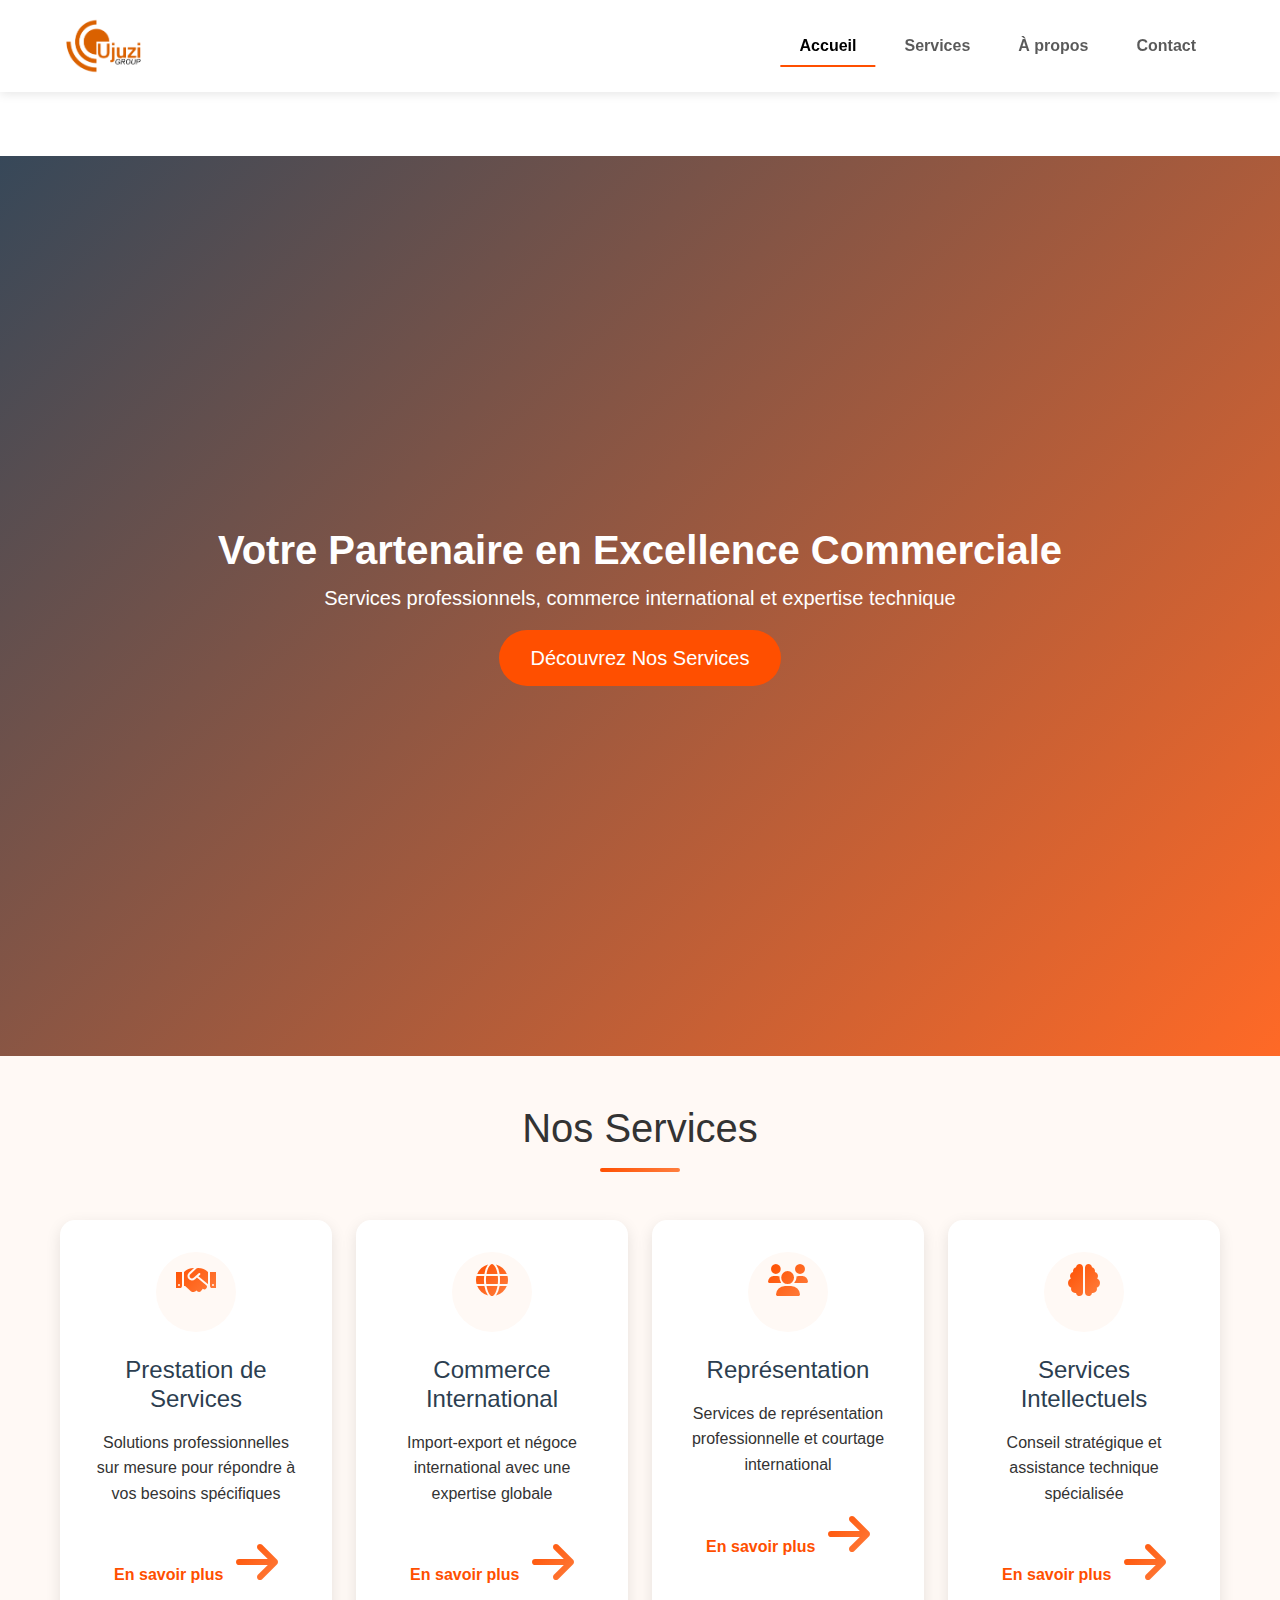
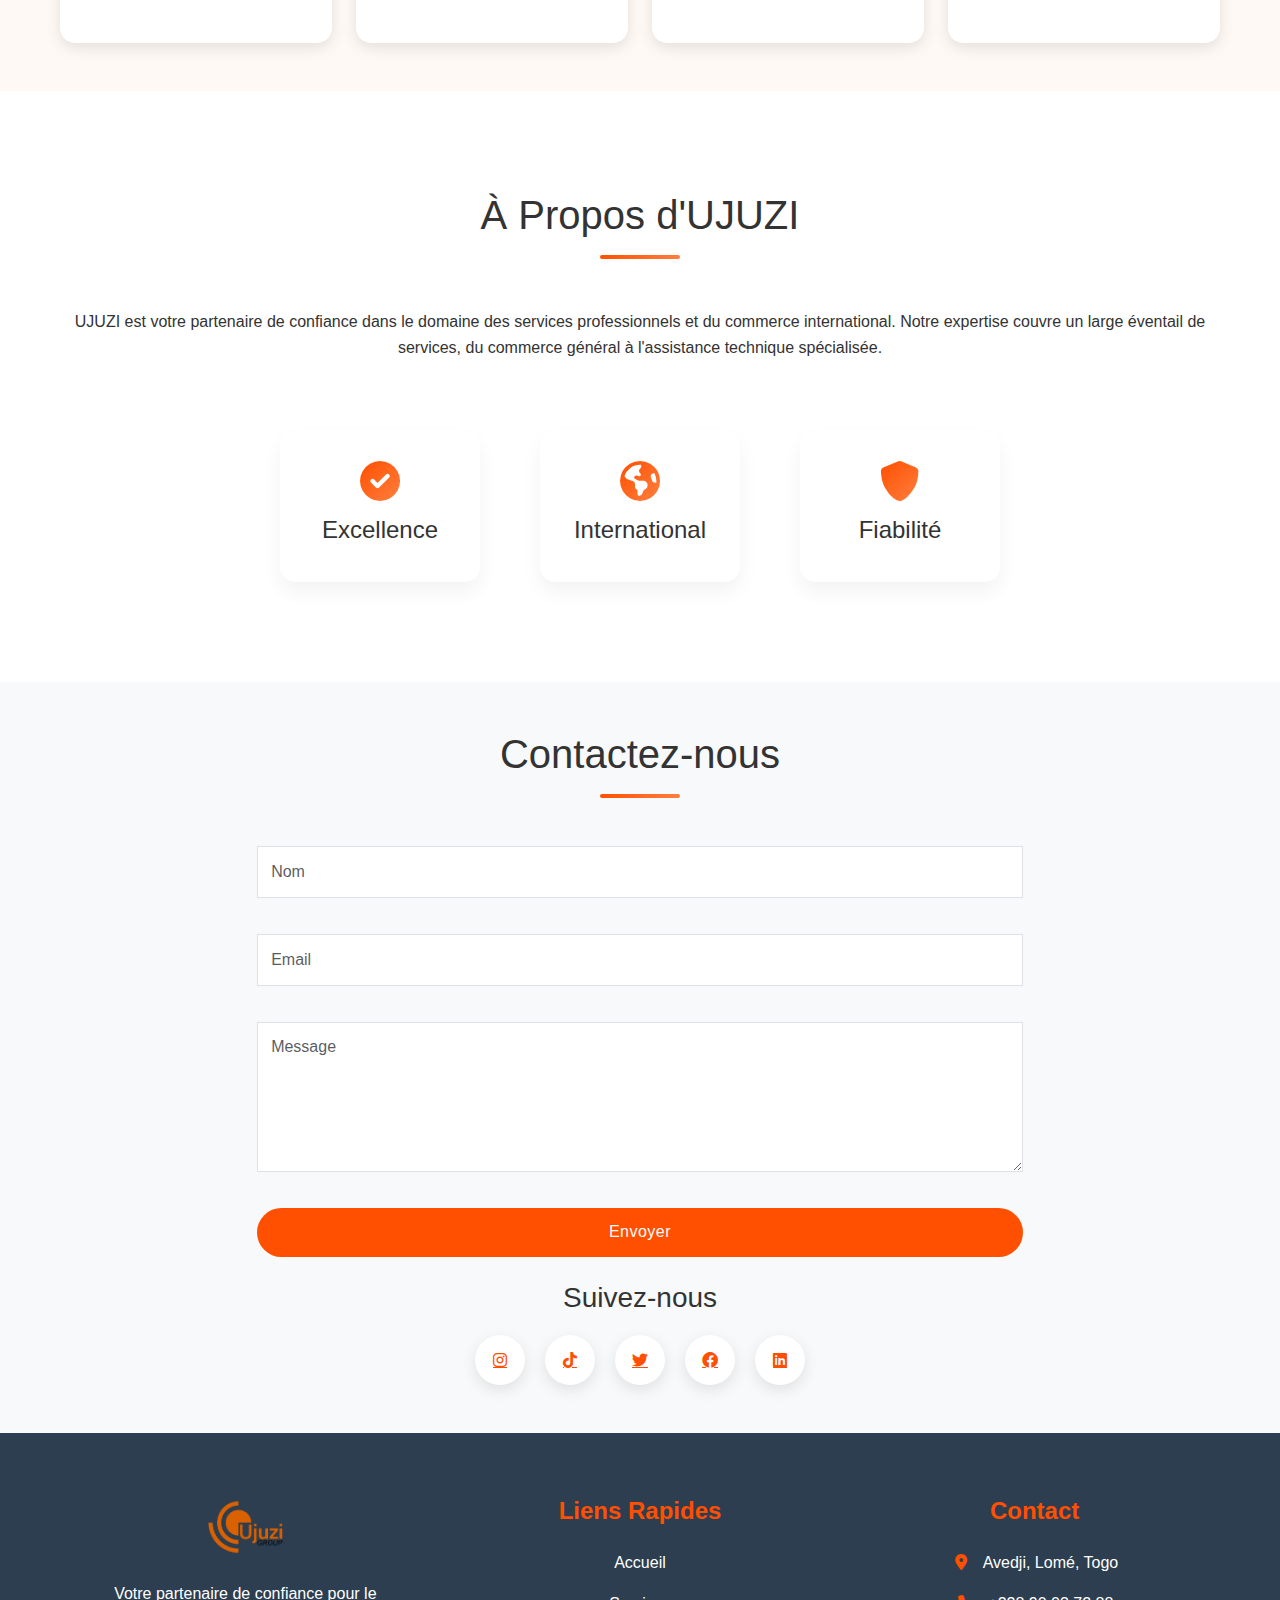
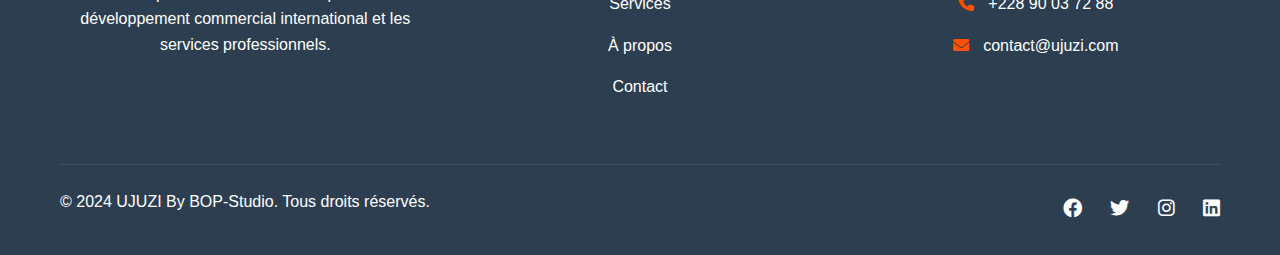
<file: index.html>
<!DOCTYPE html>
<html lang="fr">
<head>
  <meta charset="UTF-8">
  <meta name="viewport" content="width=device-width, initial-scale=1.0">
  <meta name="description" content="UJUZI - Votre partenaire en excellence commerciale. Services professionnels, commerce international et expertise technique.">
  <title>UJUZI - Services Professionnels & Commerce International</title>
  <link href="https://cdn.jsdelivr.net/npm/bootstrap@5.3.0/dist/css/bootstrap.min.css" rel="stylesheet">
  <link rel="stylesheet" href="style.css">
  <link rel="stylesheet" href="https://cdnjs.cloudflare.com/ajax/libs/font-awesome/6.0.0/css/all.min.css">
  <link rel="stylesheet" href="https://cdnjs.cloudflare.com/ajax/libs/animate.css/4.1.1/animate.min.css">
</head>
<body>
  <!-- Navigation -->
  <nav class="navbar navbar-expand-lg navbar-light fixed-top">
    <div class="container">
      <a class="navbar-brand" href="#">
        <img src="UJUZI logo 2.png" alt="UJUZI Logo" class="navbar-logo">
      </a>
      <button class="navbar-toggler" type="button" data-bs-toggle="collapse" data-bs-target="#navbarNav">
        <span class="navbar-toggler-icon"></span>
      </button>
      <div class="collapse navbar-collapse" id="navbarNav">
        <ul class="navbar-nav ms-auto">
          <li class="nav-item">
            <a class="nav-link active" href="#accueil">Accueil</a>
          </li>
          <li class="nav-item">
            <a class="nav-link" href="#services">Services</a>
          </li>
          <li class="nav-item">
            <a class="nav-link" href="#about">À propos</a>
          </li>
          <li class="nav-item">
            <a class="nav-link" href="#contact">Contact</a>
          </li>
        </ul>
      </div>
    </div>
  </nav>

  <!-- Hero Section -->
  <header id="accueil" class="hero">
    <div class="overlay"></div>
    <div class="container h-100">
      <div class="row h-100 align-items-center">
        <div class="col-12 text-center">
          <h1 class="fw-bold animate__animated animate__fadeInDown">Votre Partenaire en Excellence Commerciale</h1>
          <p class="lead animate__animated animate__fadeInUp">Services professionnels, commerce international et expertise technique</p>
          <a href="#contact" class="btn btn-primary btn-lg animate__animated animate__fadeInUp">Découvrez Nos Services</a>
        </div>
      </div>
    </div>
  </header>

  <!-- Services Section -->
  <section id="services" class="py-5">
    <div class="container">
      <h2 class="text-center mb-5 section-title">Nos Services</h2>
      <div class="row g-4">
        <div class="col-md-6 col-lg-3">
          <div class="service-card">
            <div class="icon-wrapper">
              <i class="fas fa-handshake"></i>
            </div>
            <h3>Prestation de Services</h3>
            <p>Solutions professionnelles sur mesure pour répondre à vos besoins spécifiques</p>
            <a href="info_services.html#prestation" class="service-link">En savoir plus <i class="fas fa-arrow-right"></i></a>
          </div>
        </div>
        <div class="col-md-6 col-lg-3">
          <div class="service-card">
            <div class="icon-wrapper">
              <i class="fas fa-globe"></i>
            </div>
            <h3>Commerce International</h3>
            <p>Import-export et négoce international avec une expertise globale</p>
            <a href="info_services.html#commerce" class="service-link">En savoir plus <i class="fas fa-arrow-right"></i></a>
          </div>
        </div>
        <div class="col-md-6 col-lg-3">
          <div class="service-card">
            <div class="icon-wrapper">
              <i class="fas fa-users"></i>
            </div>
            <h3>Représentation</h3>
            <p>Services de représentation professionnelle et courtage international</p>
            <a href="info_services.html#representation" class="service-link">En savoir plus <i class="fas fa-arrow-right"></i></a>
          </div>
        </div>
        <div class="col-md-6 col-lg-3">
          <div class="service-card">
            <div class="icon-wrapper">
              <i class="fas fa-brain"></i>
            </div>
            <h3>Services Intellectuels</h3>
            <p>Conseil stratégique et assistance technique spécialisée</p>
            <a href="info_services.html#intellectuels" class="service-link">En savoir plus <i class="fas fa-arrow-right"></i></a>
          </div>
        </div>
      </div>
    </div>
  </section>

  <!-- About Section -->
  <section id="about" class="about-section">
    <div class="container">
      <h2>À Propos d'UJUZI</h2>
      <p>UJUZI est votre partenaire de confiance dans le domaine des services professionnels et du commerce international. Notre expertise couvre un large éventail de services, du commerce général à l'assistance technique spécialisée.</p>
      <div class="values">
        <div class="value">
          <i class="fas fa-check-circle"></i>
          <h4>Excellence</h4>
        </div>
        <div class="value">
          <i class="fas fa-globe-americas"></i>
          <h4>International</h4>
        </div>
        <div class="value">
          <i class="fas fa-shield-alt"></i>
          <h4>Fiabilité</h4>
        </div>
      </div>
    </div>
  </section>

  <!-- Contact Section -->
  <section id="contact" class="py-5 bg-light">
    <div class="container">
      <h2 class="text-center mb-5">Contactez-nous</h2>
      <div class="row justify-content-center">
        <div class="col-md-8">
          <form id="contact-form">
            <div class="mb-3">
              <input type="text" class="form-control" placeholder="Nom" required>
            </div>
            <div class="mb-3">
              <input type="email" class="form-control" placeholder="Email" required>
            </div>
            <div class="mb-3">
              <textarea class="form-control" rows="5" placeholder="Message" required></textarea>
            </div>
            <button type="submit" class="btn btn-primary">Envoyer</button>
          </form>
        </div>
      </div>
      <div class="social-links mt-4">
        <h3>Suivez-nous</h3>
        <div class="social-icons">
          <a href="https://instagram.com/ujuzigroup" target="_blank"><i class="fab fa-instagram"></i></a>
          <a href="https://tiktok.com/@ujuzigroup" target="_blank"><i class="fab fa-tiktok"></i></a>
          <a href="https://twitter.com/UjuziG" target="_blank"><i class="fab fa-twitter"></i></a>
          <a href="https://facebook.com/ujuzigroup" target="_blank"><i class="fab fa-facebook"></i></a>
          <a href="https://linkedin.com/company/ujuzigroup" target="_blank"><i class="fab fa-linkedin"></i></a>
        </div>
      </div>
    </div>
  </section>

  <!-- Footer -->
  <footer class="footer-section">
    <div class="container">
      <div class="row">
        <div class="col-md-4">
          <div class="footer-content">
            <img src="UJUZI logo 2.png" alt="UJUZI Logo" class="footer-logo">
            <p>Votre partenaire de confiance pour le développement commercial international et les services professionnels.</p>
          </div>
        </div>
        <div class="col-md-4">
          <div class="footer-content">
            <h4>Liens Rapides</h4>
            <ul class="footer-links">
              <li><a href="#accueil">Accueil</a></li>
              <li><a href="#services">Services</a></li>
              <li><a href="#about">À propos</a></li>
              <li><a href="#contact">Contact</a></li>
            </ul>
          </div>
        </div>
        <div class="col-md-4">
          <div class="footer-content">
            <h4>Contact</h4>
            <ul class="footer-contact">
              <li><i class="fas fa-map-marker-alt"></i> Avedji, Lomé, Togo</li>
              <li><i class="fas fa-phone"></i> +228 90 03 72 88</li>
              <li><i class="fas fa-envelope"></i> contact@ujuzi.com</li>
            </ul>
          </div>
        </div>
      </div>
      <div class="footer-bottom">
        <p>&copy; 2024 UJUZI By BOP-Studio. Tous droits réservés.</p>
        <div class="footer-social">
          <a href="#"><i class="fab fa-facebook"></i></a>
          <a href="#"><i class="fab fa-twitter"></i></a>
          <a href="#"><i class="fab fa-instagram"></i></a>
          <a href="#"><i class="fab fa-linkedin"></i></a>
        </div>
      </div>
    </div>
  </footer>

  <script src="https://cdn.jsdelivr.net/npm/bootstrap@5.3.0/dist/js/bootstrap.bundle.min.js"></script>
  <script src="main.js"></script>
</body>
</html>
</file>
<file: style.css>
:root {
  --primary-color: #FF4F00; /* Orange UJUZI */
  --secondary-color: #2C3E50; /* Bleu foncé professionnel */
  --accent-color: #FF7F3F; /* Orange plus clair */
  --text-color: #333;
  --light-bg: #FFF9F5; /* Fond légèrement orangé */
  --gradient-primary: linear-gradient(135deg, var(--primary-color), var(--accent-color));
  --transition: all 0.3s ease;
}

* {
  margin: 0;
  padding: 0;
  box-sizing: border-box;
}

body {
  font-family: 'Segoe UI', Tahoma, Geneva, Verdana, sans-serif;
  line-height: 1.6;
  color: var(--text-color);
  padding-top: 76px;
}

.container {
  max-width: 1200px;
  margin: 0 auto;
  padding: 0 20px;
}

/* Navigation */
nav {
  background: rgba(255, 255, 255, 0.95);
  position: fixed;
  width: 100%;
  top: 0;
  z-index: 1000;
  box-shadow: 0 2px 10px rgba(0,0,0,0.1);
  transition: transform 0.3s;
}

.nav-container {
  display: flex;
  justify-content: space-between;
  align-items: center;
  height: 80px;
}

.logo img {
  height: 40px;
  width: auto;
}

.menu-items a {
  text-decoration: none;
  color: var(--primary-color);
  margin-left: 30px;
  font-weight: 500;
  transition: color 0.3s;
}

.menu-items a:hover {
  color: var(--secondary-color);
}

.menu-items {
  transition: all 0.3s ease-in-out;
}

/* Header */
header {
  background: linear-gradient(rgba(0, 0, 0, 0.6), rgba(0, 0, 0, 0.6)), url('../images/hero-bg.jpg');
  background-size: cover;
  background-position: center;
  height: 100vh;
  display: flex;
  align-items: center;
  color: white;
  text-align: center;
  margin-top: 80px;
  position: relative;
}

.hero-content {
  max-width: 800px;
  margin: 0 auto;
  animation: fadeInUp 1s ease-out;
}

.hero-content h1 {
  font-size: 3.5em;
  margin-bottom: 20px;
  font-weight: 700;
  text-shadow: 2px 2px 4px rgba(0,0,0,0.3);
}

.hero-content p {
  font-size: 1.2em;
  margin-bottom: 30px;
  text-shadow: 1px 1px 2px rgba(0,0,0,0.3);
}

.cta-button {
  display: inline-block;
  padding: 15px 30px;
  background: var(--primary-color);
  color: white;
  text-decoration: none;
  border-radius: 5px;
  margin-top: 20px;
  transition: all 0.3s;
}

.cta-button:hover {
  background: var(--accent-color);
  transform: translateY(-2px);
  box-shadow: 0 5px 15px rgba(255, 79, 0, 0.3);
}

/* Services */
#services {
  padding: 100px 0;
  background: var(--light-bg);
}

.services-grid {
  display: grid;
  grid-template-columns: repeat(auto-fit, minmax(250px, 1fr));
  gap: 30px;
  margin-top: 50px;
}

.service-card {
  background: white;
  padding: 40px 30px;
  border-radius: 15px;
  text-align: center;
  transition: all 0.4s cubic-bezier(0.165, 0.84, 0.44, 1);
  position: relative;
  overflow: hidden;
}

.service-card::before {
  content: '';
  position: absolute;
  top: 0;
  left: 0;
  width: 100%;
  height: 4px;
  background: var(--gradient-primary);
  transform: scaleX(0);
  transition: transform 0.3s ease;
}

.service-card:hover::before {
  transform: scaleX(1);
}

.service-card:hover {
  transform: translateY(-15px);
  box-shadow: 0 15px 30px rgba(0,0,0,0.1);
}

.service-card i {
  font-size: 3em;
  background: var(--gradient-primary);
  -webkit-background-clip: text;
  background-clip: text;
  -webkit-text-fill-color: transparent;
  margin-bottom: 25px;
}

/* About Section */
.about-section {
  padding: 100px 0;
  text-align: center;
}

.values {
  display: flex;
  justify-content: center;
  gap: 60px;
  margin-top: 70px;
}

.value {
  background: white;
  padding: 30px;
  border-radius: 15px;
  box-shadow: 0 10px 20px rgba(0,0,0,0.05);
  transition: all 0.3s ease;
  text-align: center;
  width: 200px;
}

.value:hover {
  transform: translateY(-10px);
  box-shadow: 0 15px 30px rgba(0,0,0,0.1);
}

.value i {
  font-size: 2.5em;
  background: var(--gradient-primary);
  -webkit-background-clip: text;
  background-clip: text;
  -webkit-text-fill-color: transparent;
  margin-bottom: 15px;
}

/* Contact Section */
#contact {
  padding: 100px 0;
  background: var(--light-bg);
}

.contact-wrapper {
  background: white;
  border-radius: 20px;
  padding: 40px;
  box-shadow: 0 15px 30px rgba(0,0,0,0.1);
  display: grid;
  grid-template-columns: 1fr 1fr;
  gap: 50px;
  margin-top: 50px;
}

form {
  display: flex;
  flex-direction: column;
  gap: 20px;
}

input, textarea {
  padding: 15px;
  border: 2px solid #eee;
  border-radius: 10px;
  transition: all 0.3s ease;
  font-size: 1em;
}

input:focus, textarea:focus {
  border-color: var(--primary-color);
  outline: none;
  box-shadow: 0 0 0 3px rgba(255,79,0,0.1);
}

textarea {
  height: 150px;
}

button {
  background: var(--gradient-primary);
  padding: 15px 30px;
  font-weight: 600;
  font-size: 1.1em;
  letter-spacing: 0.5px;
  border: none;
  border-radius: 5px;
  cursor: pointer;
  transition: all 0.3s;
}

button:hover {
  background: var(--accent-color);
  transform: translateY(-2px);
  box-shadow: 0 5px 15px rgba(255, 79, 0, 0.3);
}

.social-links {
  text-align: center;
}

.social-icons {
  display: flex;
  gap: 20px;
  justify-content: center;
  margin-top: 20px;
}

.social-icons a {
  display: inline-flex;
  align-items: center;
  justify-content: center;
  width: 50px;
  height: 50px;
  border-radius: 50%;
  background: white;
  box-shadow: 0 5px 15px rgba(0,0,0,0.1);
  transition: all 0.3s ease;
}

.social-icons a:hover {
  transform: translateY(-5px) rotate(5deg);
  box-shadow: 0 8px 20px rgba(255,79,0,0.2);
}

/* Footer */
footer {
  background: var(--secondary-color);
  color: white;
  text-align: center;
  padding: 20px 0;
}

/* Animations */
@keyframes fadeInUp {
  from {
    opacity: 0;
    transform: translateY(30px);
  }
  to {
    opacity: 1;
    transform: translateY(0);
  }
}

.fade-in {
  animation: fadeIn 0.8s ease-out forwards;
}

@keyframes fadeIn {
  from {
    opacity: 0;
    transform: translateY(20px);
  }
  to {
    opacity: 1;
    transform: translateY(0);
  }
}

/* Section Headers */
section h2 {
  text-align: center;
  font-size: 2.5em;
  margin-bottom: 50px;
  position: relative;
  padding-bottom: 20px;
}

section h2::after {
  content: '';
  position: absolute;
  bottom: 0;
  left: 50%;
  transform: translateX(-50%);
  width: 80px;
  height: 4px;
  background: var(--gradient-primary);
  border-radius: 2px;
}

/* Improved responsive design */
@media (max-width: 1024px) {
  .services-grid {
    grid-template-columns: repeat(2, 1fr);
  }
  
  .hero-content h1 {
    font-size: 2.5em;
  }
}

@media (max-width: 768px) {
  .menu-items {
    display: none;
    position: absolute;
    top: 80px;
    left: 0;
    right: 0;
    background: rgba(255, 255, 255, 0.95);
    flex-direction: column;
    padding: 20px;
    box-shadow: 0 2px 10px rgba(0,0,0,0.1);
  }
  
  .menu-items.active {
    display: flex;
  }
  
  .menu-items a {
    margin: 10px 0;
    padding: 10px;
    text-align: center;
  }
  
  .hamburger {
    display: block;
  }
  
  .services-grid {
    grid-template-columns: 1fr;
  }
  
  .contact-wrapper {
    grid-template-columns: 1fr;
  }
  
  .values {
    flex-direction: column;
    gap: 30px;
  }
  
  .hero-content h1 {
    font-size: 2rem;
    padding: 0 20px;
  }
  
  header {
    height: 60vh;
  }
}

@media (max-width: 480px) {
  .nav-container {
    height: 60px;
  }
  
  .logo img {
    height: 30px;
  }
  
  .hero-content h1 {
    font-size: 1.8em;
  }
  
  .service-card {
    padding: 20px;
  }
  
  .social-icons {
    flex-wrap: wrap;
  }
}

.hamburger {
  display: none;
  cursor: pointer;
}

.hamburger span {
  display: block;
  width: 25px;
  height: 3px;
  background: var(--primary-color);
  margin: 5px 0;
  transition: all 0.3s;
}

/* Hero Section */
.hero {
  background: linear-gradient(rgba(44, 62, 80, 0.85), rgba(255, 79, 0, 0.85)),
              url('../images/hero-bg.jpg') center/cover;
  height: 100vh;
  color: white;
}

/* Navigation */
.navbar {
  background: rgba(255, 255, 255, 0.98) !important;
  padding: 1rem 0;
  transition: all 0.3s ease;
}

.navbar-brand {
  padding: 0;
}

.nav-link {
  font-weight: 600;
  padding: 0.5rem 1.2rem !important;
  margin: 0 0.3rem;
  position: relative;
}

.nav-link::after {
  content: '';
  position: absolute;
  bottom: 0;
  left: 50%;
  transform: translateX(-50%);
  width: 0;
  height: 2px;
  background: var(--primary-color);
  transition: width 0.3s ease;
}

.nav-link:hover::after,
.nav-link.active::after {
  width: 100%;
}

/* Cards */
.card {
  border: none;
  transition: var(--transition);
  box-shadow: 0 4px 6px rgba(0,0,0,0.1);
}

.card:hover {
  transform: translateY(-5px);
  box-shadow: 0 6px 12px rgba(0,0,0,0.15);
  border-top: 3px solid var(--primary-color);
}

.card-body {
  text-align: center;
  padding: 2rem;
}

/* Formulaire */
.form-control {
  border-radius: 0;
  padding: 0.8rem;
}

.form-control:focus {
  box-shadow: none;
  border-color: var(--primary-color);
  box-shadow: 0 0 0 0.2rem rgba(255, 79, 0, 0.25);
}

/* Boutons */
.btn {
  border-radius: 30px;
  padding: 0.8rem 2rem;
  transition: var(--transition);
}

.btn-primary {
  background: var(--primary-color);
  border: none;
}

.btn-primary:hover {
  background: var(--accent-color);
  transform: translateY(-2px);
  box-shadow: 0 5px 15px rgba(255, 79, 0, 0.3);
}

/* Responsive */
@media (max-width: 768px) {
  .hero {
    height: 60vh;
  }
  
  h1 {
    font-size: 2rem;
  }
  
  .lead {
    font-size: 1rem;
  }
}

/* Logo dans la navigation */
.navbar-logo {
  height: 60px;
  width: auto;
}

/* Services icons */
.card-body i {
  color: var(--primary-color);
}

/* Social icons */
.social-icons a {
  color: var(--primary-color);
  transition: var(--transition);
}

.social-icons a:hover {
  color: var(--accent-color);
  transform: translateY(-5px);
}

/* Form elements */
.form-control:focus {
  border-color: var(--primary-color);
  box-shadow: 0 0 0 0.2rem rgba(255, 79, 0, 0.25);
}

/* Section headers */
section h2::after {
  background: var(--gradient-primary);
}

/* Hero Section */
.hero {
  background: url('https://images.unsplash.com/photo-1560472354-b33ff0c44a43?ixlib=rb-1.2.1&auto=format&fit=crop&w=1920&q=80') center/cover;
  height: 100vh;
  position: relative;
}

.hero .overlay {
  position: absolute;
  top: 0;
  left: 0;
  right: 0;
  bottom: 0;
  background: linear-gradient(135deg, rgba(44, 62, 80, 0.95), rgba(255, 79, 0, 0.85));
}

.hero .container {
  position: relative;
  z-index: 1;
}

/* Services Cards */
.service-card {
  background: white;
  border-radius: 15px;
  padding: 2rem;
  text-align: center;
  transition: all 0.3s ease;
  height: 100%;
  box-shadow: 0 5px 15px rgba(0,0,0,0.1);
  position: relative;
  overflow: hidden;
}

.service-card::before {
  content: '';
  position: absolute;
  top: 0;
  left: 0;
  width: 100%;
  height: 4px;
  background: var(--gradient-primary);
  transform: scaleX(0);
  transition: transform 0.3s ease;
}

.service-card:hover::before {
  transform: scaleX(1);
}

.icon-wrapper {
  width: 80px;
  height: 80px;
  margin: 0 auto 1.5rem;
  background: var(--light-bg);
  border-radius: 50%;
  display: flex;
  align-items: center;
  justify-content: center;
}

.icon-wrapper i {
  font-size: 2rem;
  color: var(--primary-color);
}

.service-card h3 {
  font-size: 1.5rem;
  margin-bottom: 1rem;
  color: var(--secondary-color);
}

.service-link {
  display: inline-block;
  margin-top: 1rem;
  color: var(--primary-color);
  text-decoration: none;
  font-weight: 600;
  transition: all 0.3s ease;
}

.service-link i {
  margin-left: 0.5rem;
  transition: transform 0.3s ease;
}

.service-link:hover i {
  transform: translateX(5px);
}

/* Footer */
.footer-section {
  background: var(--secondary-color);
  color: white;
  padding: 4rem 0 0;
}

.footer-logo {
  height: 60px;
  margin-bottom: 1.5rem;
}

.footer-content h4 {
  color: var(--primary-color);
  margin-bottom: 1.5rem;
  font-weight: 600;
}

.footer-links,
.footer-contact {
  list-style: none;
  padding: 0;
}

.footer-links li,
.footer-contact li {
  margin-bottom: 1rem;
}

.footer-links a {
  color: white;
  text-decoration: none;
  transition: color 0.3s ease;
}

.footer-links a:hover {
  color: var(--primary-color);
}

.footer-contact i {
  color: var(--primary-color);
  margin-right: 0.5rem;
  width: 20px;
}

.footer-bottom {
  margin-top: 3rem;
  padding: 1.5rem 0;
  border-top: 1px solid rgba(255,255,255,0.1);
  display: flex;
  justify-content: space-between;
  align-items: center;
}

.footer-social a {
  color: white;
  margin-left: 1.5rem;
  font-size: 1.2rem;
  transition: all 0.3s ease;
}

.footer-social a:hover {
  color: var(--primary-color);
  transform: translateY(-3px);
}

/* Responsive adjustments */
@media (max-width: 768px) {
  .footer-content {
    margin-bottom: 2rem;
  }
  
  .footer-bottom {
    flex-direction: column;
    text-align: center;
  }
  
  .footer-social {
    margin-top: 1rem;
  }
  
  .footer-social a {
    margin: 0 0.75rem;
  }
}
</file>
